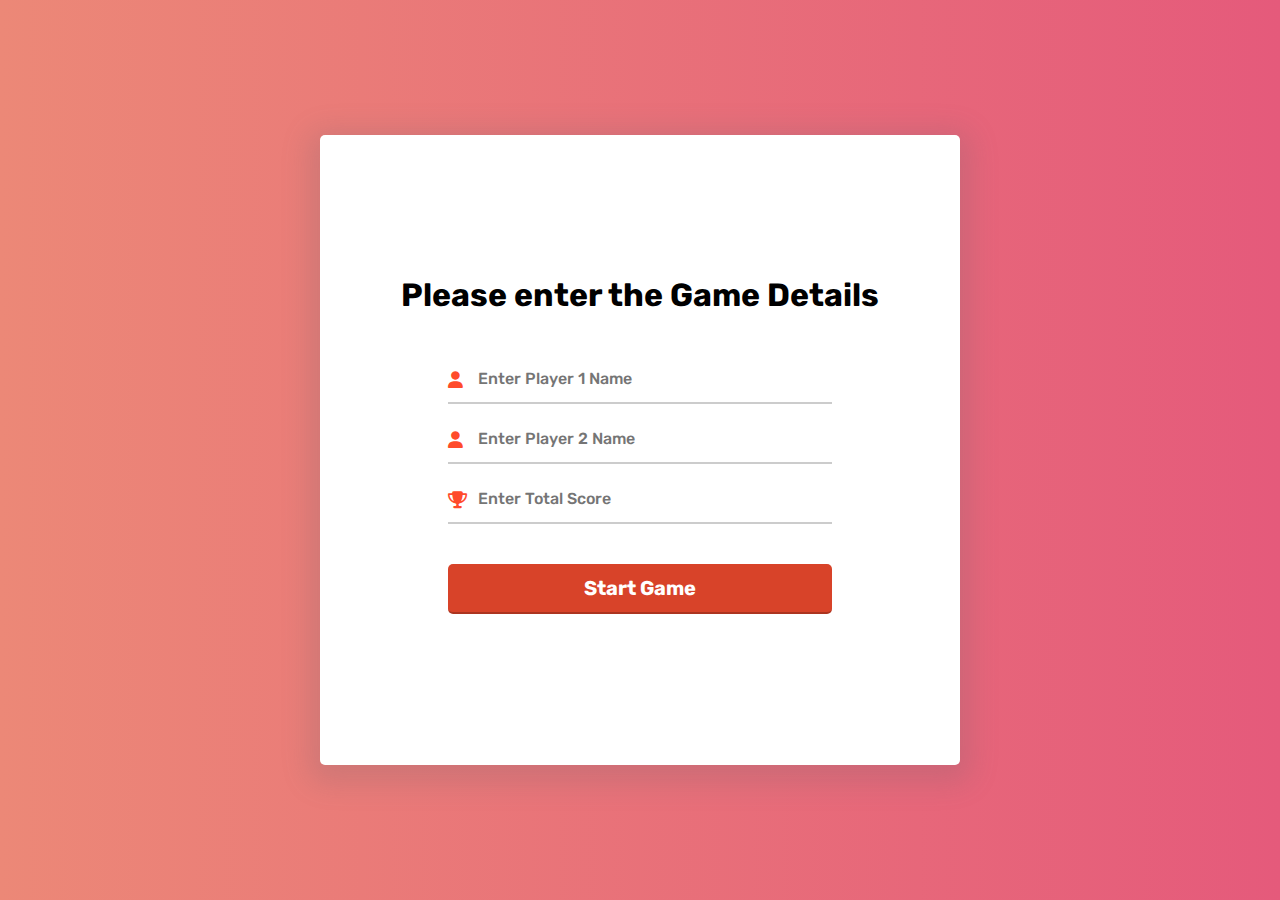
<file: 2nd_class/index.html>
<!DOCTYPE html>
<html lang="en">
<head>
    <meta charset="UTF-8">
    <meta name="viewport" content="width=device-width, initial-scale=1.0">
    <title>DG</title>
    <link rel="stylesheet" href="https://cdnjs.cloudflare.com/ajax/libs/font-awesome/6.5.1/css/all.min.css">
    <link  rel="stylesheet"  href="./css/index.css" />
</head>
<body>

    <div class ="container">
<div class="dice-game">
    <!-- <form class="form-container" id="form-container" onsubmit=""> -->
        <form class="form-container" id="form-container" action="/2nd_class/game.html">
        <h1 class="form-heading">Please enter the Game Details</h1>
        <div class="input-boxes">
<div class="input-group">
    <i class="fa-solid fa-user"></i>
    <input type="text" placeholder="Enter Player 1 Name" id="player1" required />
</div>
<div class="input-group">
    <i class="fa-solid fa-user"></i>
    <input type="text" placeholder="Enter Player 2 Name" id="player2" required/>
</div>
<div class="input-group">
    <i class="fa-solid fa-trophy"></i>
    <input type="number" id="total" placeholder="Enter Total Score" min="6" max=""  required/>
</div>
<div class="input-group button">
    <input type="submit" value="Start Game" id="startButton" />
</div>
 </div>
     </form>
</div>
    </div>
    
</body>
<script src="scripts/index.js"></script>
<script src="scripts/game.js"></script>
</html>
</file>
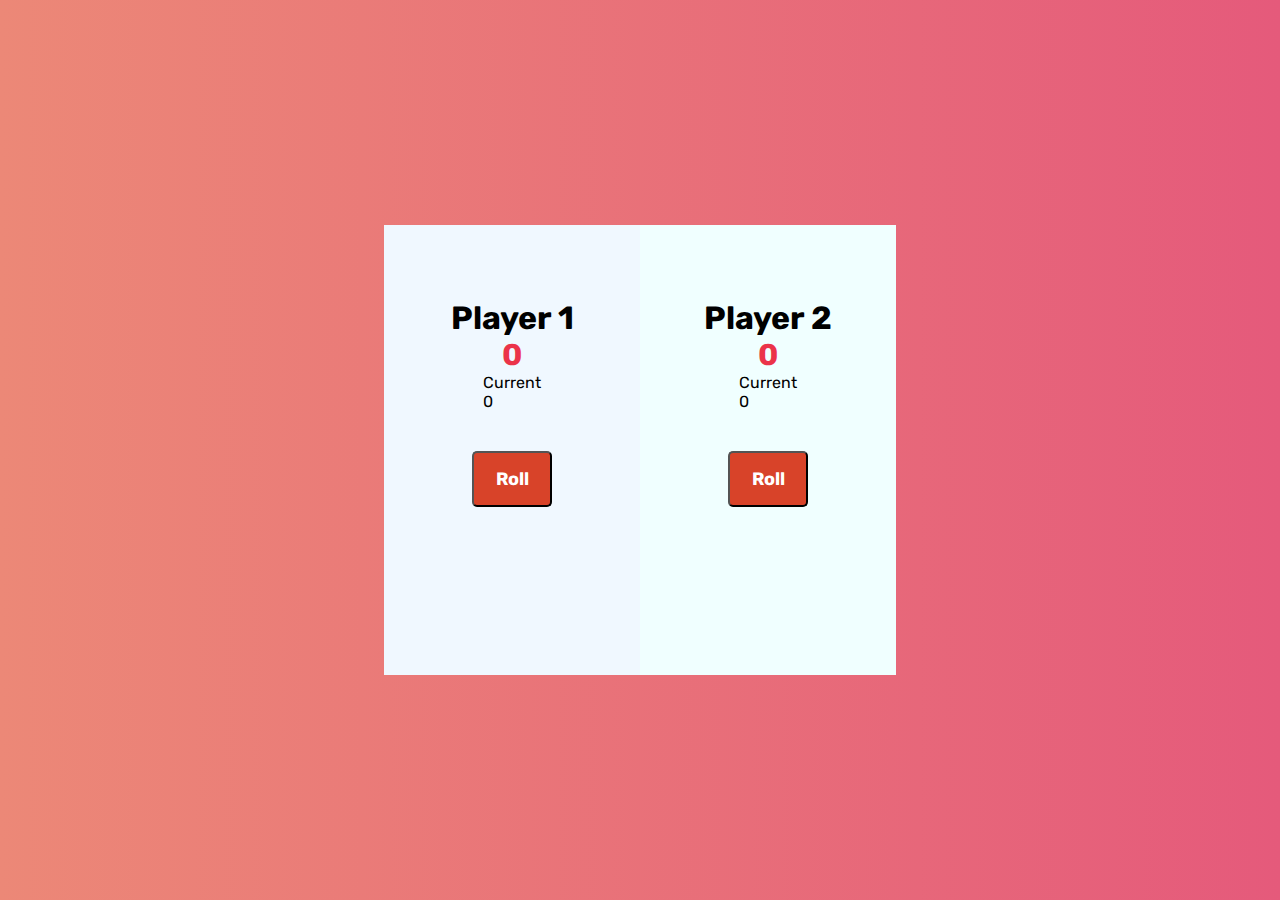
<file: 2nd_class/game.html>
<!DOCTYPE html>
<html lang="en">

<head>
    <meta charset="UTF-8" />
    <meta name="viewport" content="width=device-width, initial-scale=1.0" />
    <title>Players form</title>
    <link rel="stylesheet" href="https://cdnjs.cloudflare.com/ajax/libs/font-awesome/6.5.1/css/all.min.css" />
    <link rel="stylesheet" href="./css/game.css" />
</head>

<body>
    <div class="container">
        <div class="players-details">
            <div class="player1">
                <h1>Player 1</h1>

                <div class="input-group">
                    <label id="score1" class="labels">0</label>
                </div>
                <img src="/assets/Dice-1.png" class="dice" height="150px" width="150px" />
                <div class="current">
                    <p class="current_label">Current</p>
                    <label  class="current_score" id="current_1">0</label>
                </div>
                <div class="input-group button">
                    <button id="rolldice1" class="diceButton">Roll</button>
                </div>
            </div>

            <div class="player2">
                <h1>Player 2</h1>
                <div class="input-group">
                    <label id="score2" class="labels">0</label>
                </div>
                <img src="/assets/Dice-1.png" class="dice2" height="250px" width="150px" />
                <div class="current">
                    <p class="current_label">Current</p>
                    <label  class="current_score" id="current_2">0</label>
                </div>
                <div class="input-group button">
                    <button id="rolldice2" class="diceButton2">Roll</button>
                </div>
            </div>
        </div>
    </div>
</body>
<script src="scripts/game.js"></script>

</html>
</file>
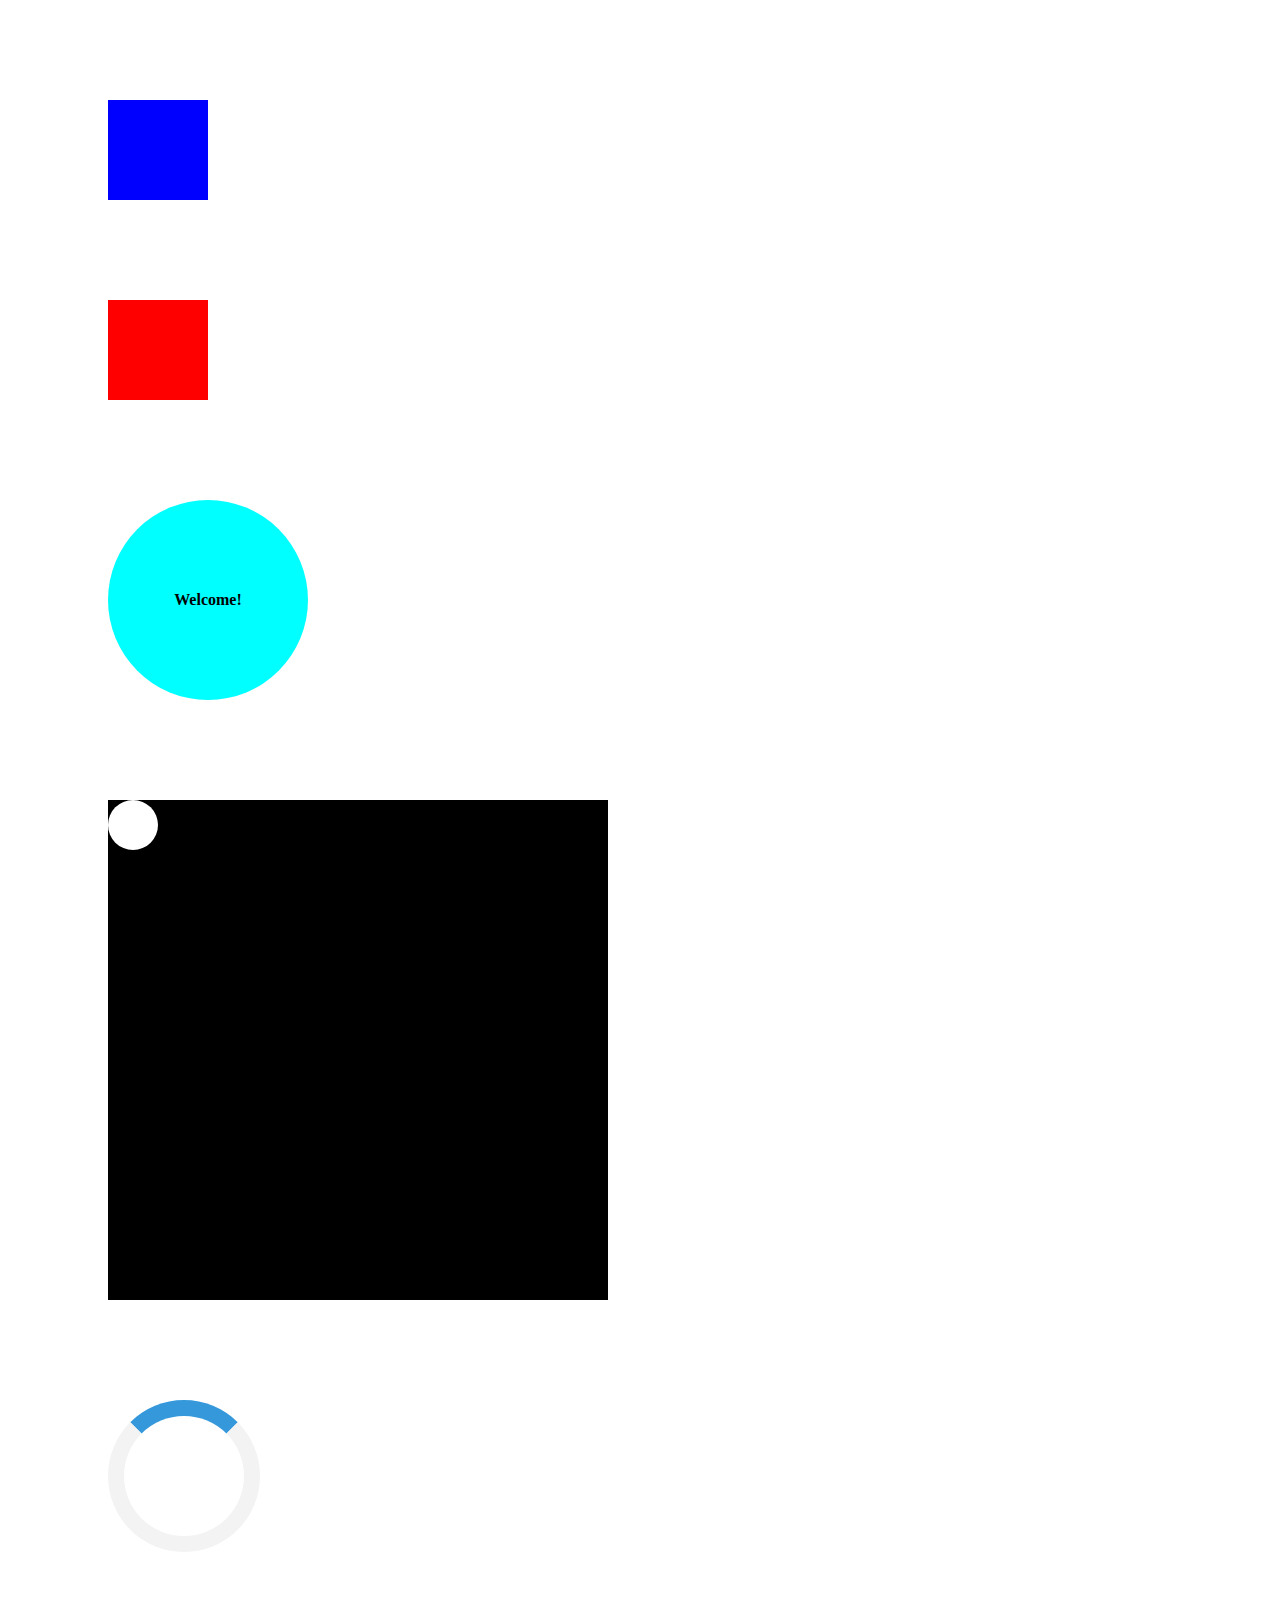
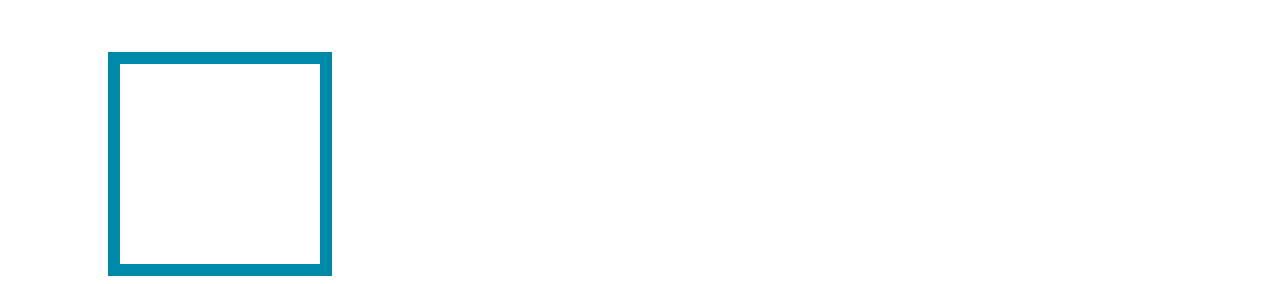
<file: 2nd_class/transition.html>
<!DOCTYPE html>
<html lang="en">
  <head>
    <meta charset="UTF-8" />
    <meta http-equiv="X-UA-Compatible" content="IE=edge" />
    <meta name="viewport" content="width=device-width, initial-scale=1.0" />
    <title>Transitions</title>
    <!-- <link rel="stylesheet" href="./TransitionAndAnimation.css" />
     -->

     <link rel="stylesheet" href="transition.css"/>

  </head>
  <body>
    <div class="container">
      <div class="box"></div>
      <div class="box-rotate"></div>
      <div class="circle-bounce"><b>Welcome!</b></div>
      <div class="animation-box-container">
        <div class="ball"></div>
      </div>
      <div class="spinner"></div>
      <div class="rotate"></div>
    </div>
  </body>
</html>
</file>
<file: 2nd_class/css/index.css>
@import url("https://fonts.googleapis.com/css2?family=Rubik:wght@300&display=swap");

* {
    padding: 0;
    margin: 0;
    box-sizing: border-box;
    font-family: "Rubik", sans-serif;
}

.container {
    max-width: 100%;
    min-height: 100vh;
    background: linear-gradient(to right, #ec8877, #e55a7b)
}

.dice-game {
    width: 100%;
    height: 100vh;
    display: flex;
    justify-content: center;
    align-items: center;
}

.form-container {
    width: 50%;
    height: 70vh;
    background-color: #ffffff;
    border-radius: 5px;
    position: relative;
    box-shadow: rgba(100, 100, 111, 0.2) 0px 7px 29px 11px;
}

.form-container {
    display: flex;
    flex-direction: column;
    justify-content: center;
    align-items: center;
}

.form-heading {
    width: 100%;
    text-align: center;
    white-space: nowrap;
    overflow: hidden;
    text-overflow: ellipsis;
}

.input-boxes {
    margin-top:  30px;
    width: 60%;
}

.input-group {
    display: flex;
    align-items: center;
    height: 50px;
    width: 100%;
    margin:  10px 0;
    position: relative;
}

.input-group input {
    height: 100%;
    width: 100%;
    outline: none;
    border: none;
    padding: 0 30px;
    font-size: 16px;
    font-weight: 500;
    border-bottom: 2px solid rgb(0, 0, 0, 0.2);
}

.input-group input:focus {
    border-color: #f35336;
}

.input-group i {
    position: absolute;
    color: #ff4b2b;
    font-size: 17px;
}

.button {
    margin-top: 40px;
}

.button input {
    color: #ffffff;
    font-size: 20px;
    font-weight: bold;
    background: #d84329;
    border-radius: 5px;
    padding: 0;
    cursor: pointer;
    transition: all 4s ease;
}

.button input:hover {
    background: linear-gradient(to right, #eb3349, #f45c43)
}
</file>
<file: 2nd_class/css/game.css>
@import url("https://fonts.googleapis.com/css2?family=Rubik:wght@300&display=swap");

* {
    padding: 0;
    margin: 0;
    box-sizing: border-box;
    font-family: "Rubik", sans-serif;
}


.container {
    max-width: 100%;
    min-height: 100vh;
    background: linear-gradient(to right, #ec8877, #e55a7b)
}



.players-details{
    width: 100%;
    height: 100vh;
    display: flex;
    justify-content: center;
    align-items: center;
}

.player1{
    height: 50vh;
    background-color: aliceblue;
    width: 20%;
    display: flex;
    flex-direction: column;
    justify-content: center;
    align-items: center;

}

.player2{
    height: 50vh;
    background-color: azure;
    width: 20%;
    display: flex;
    flex-direction: column;
    justify-content: center;
    align-items: center;

}

.button {
    margin-top: 40px;
    margin-left: 170px;      /*Other options to display the Role Dice button at Center  */
    height: 150px;
    width: 250px;
}

.button input {
    color: #ffffff;
    font-size: 15px;
    font-weight: bold;
    background: #d84329;
    border-radius: 5px;
    padding: 15px;
    cursor: pointer;
    transition: all 4s ease;
}

.button input:hover {
    background: linear-gradient(to right, #eb3349, #f45c43)
}

.score{
    font-size: 3rem;
}

.labels{
    color: #eb3349;
    font-size: 30px;
    font-weight: bold;
}

.diceButton{
    color: #ffffff;
    font-size: 18px;
    font-weight: bold;
    background: #d84329;
    border-radius: 5px;
    padding: 15px;
    cursor: pointer;
    transition: all 4s ease;
    width: 80px;
}

.diceButton2{
    color: #ffffff;
    font-size: 18px;
    font-weight: bold;
    background: #d84329;
    border-radius: 5px;
    padding: 15px;
    cursor: pointer;
    transition: all 4s ease;
    width: 80px;
}

.diceButton:hover {
    background: linear-gradient(to right, #eb3349, #f45c43)
}

.diceButton2:hover {
    background: linear-gradient(to right, #eb3349, #f45c43)
}

.hidden{
    display: none;
}
</file>
<file: 2nd_class/transition.css>
.box {
    width: 100px;
    height: 100px;
    background: blue;
    /* transition: <property> <duration> <timing-function> <delay> */
    transition: width 2s;
    margin: 100px 0 0 100px;
  }
  .box:hover {
    width: 300px;
  }
  
  .box-rotate {
    width: 100px;
    height: 100px;
    background: red;
    transition: width 2s, height 2s, transform 2s;
    /* transition-delay: 3s; */
    margin: 100px 0 0 100px;
  }
  .box-rotate:hover {
    width: 300px;
    height: 300px;
    background: green;
    transform: rotate(180deg);
  }
  
  .circle-bounce {
    width: 200px;
    height: 200px;
    border-radius: 100%;
    background: cyan;
    display: flex;
    justify-content: center;
    align-items: center;
    transition: transform 2s;
    margin: 100px 0 0 100px;
  }
  .circle-bounce:hover {
    transform: translateY(100px);
    /* transform: rotate3d(0, 5, 0, 180deg); */
  }
  
  .animation-box-container {
    width: 500px;
    height: 500px;
    background: black;
    margin: 100px 0 0 100px;
  }
  .ball {
    width: 50px;
    height: 50px;
    background: white;
    border-radius: 100%;
    animation: move 3s ease-in;
    /* animation: move 2s ease-in forwards infinite alternate; */
  }
  @keyframes move {
    0% {
      transform: translateX(0);
    }
    50% {
      transform: translateY(450px);
    }
    66% {
      transform: translateX(450px) translateY(450px);
    }
    100% {
      transform: translateX(450px);
    }
  }
  
  .spinner {
    border: 16px solid #f3f3f3;
    border-radius: 50%;
    border-top: 16px solid #3498db;
    width: 120px;
    height: 120px;
    animation: spin 3s linear infinite;
    margin: 100px 0 0 100px;
  }
  @keyframes spin {
    0% {
      transform: rotate(0deg);
    }
    100% {
      transform: rotate(360deg);
    }
  }
  
  .rotate {
    width: 200px;
    height: 200px;
    animation: rotate 3s linear infinite;
    border: 12px solid #0088a9;
    margin: 100px 0 0 100px;
  }
  @keyframes rotate {
    0% {
      transform: rotate(0deg);
    }
    100% {
      transform: rotate(360deg);
    }
  }
</file>
